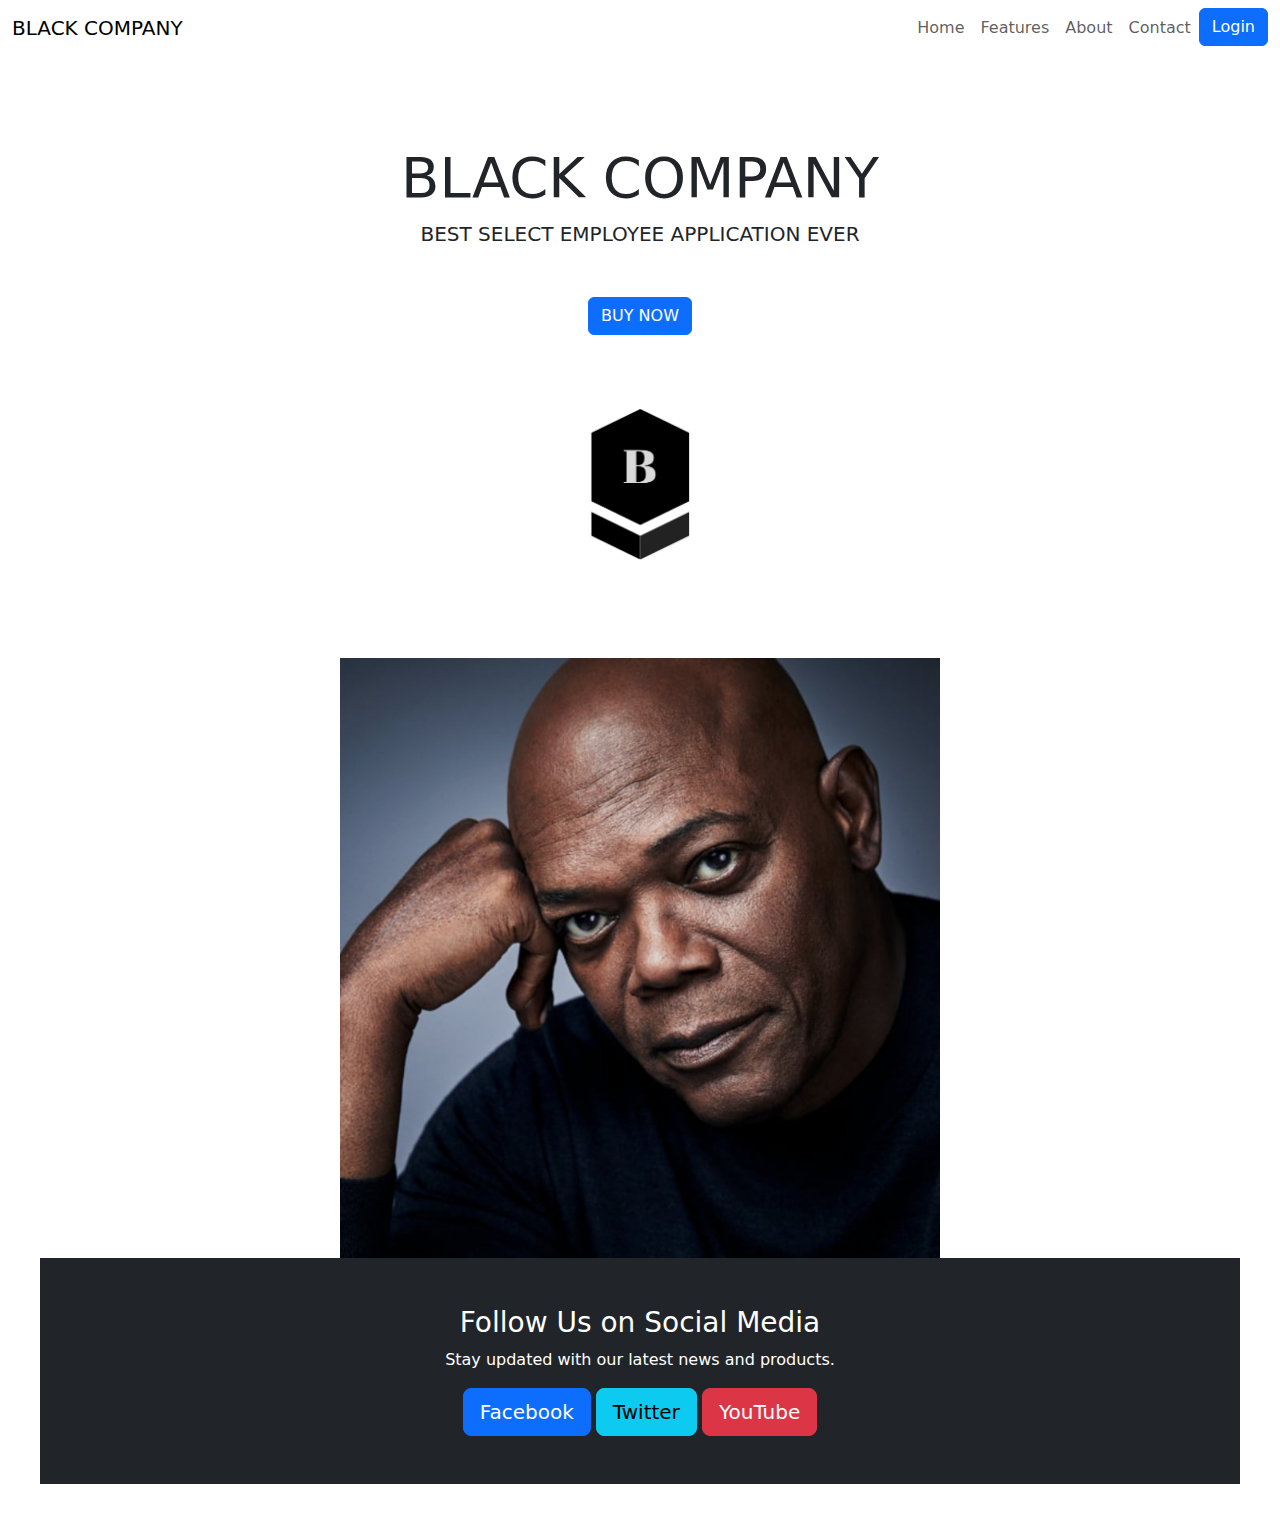
<file: index.html>
<!DOCTYPE html>
<html lang="en">
<head>
  <meta charset="UTF-8">
  <meta name="viewport" content="width=device-width, initial-scale=1.0">
  <title>BLACK COMPANY</title>
  <link rel="stylesheet" href="styles.css">
  <!-- Bootstrap CSS from CDN -->
  <link href="https://cdn.jsdelivr.net/npm/bootstrap@5.3.3/dist/css/bootstrap.min.css" rel="stylesheet">
</head>
<body class="theme-light" id="themeBody">

  <!-- Navigation Bar with Theme Toggle Button -->
  <nav class="navbar navbar-expand-lg navbar-light">
    <div class="container-fluid">
      <a class="navbar-brand" href="#">BLACK COMPANY</a>
      <button class="navbar-toggler" type="button" data-bs-toggle="collapse" data-bs-target="#navbarNav" aria-controls="navbarNav" aria-expanded="false" aria-label="Toggle navigation">
        <span class="navbar-toggler-icon"></span>
      </button>
      <div class="collapse navbar-collapse" id="navbarNav">
        <ul class="navbar-nav ms-auto">
          <li class="nav-item"><a class="nav-link" href="index.html">Home</a></li>
          <li class="nav-item"><a class="nav-link" href="features.html">Features</a></li>
          <li class="nav-item"><a class="nav-link" href="about.html">About</a></li>
          <li class="nav-item"><a class="nav-link" href="#social">Contact</a></li>
          <li><button id="loginButton" class="btn btn-primary" data-bs-toggle="modal" data-bs-target="#loginModal">
            Login
          </button></li>
        </ul>
      </div>
    </div>
  </nav>

  <div class="main-content">
    <!-- Header Section -->
    <section id="header" class="text-center py-5">
      <h1 class="display-4">BLACK COMPANY</h1>
      <p class="lead">BEST SELECT EMPLOYEE APPLICATION EVER</p>
      <div class="container text-center my-5">
        <button class="btn btn-primary" data-bs-toggle="modal" data-bs-target="#priceListModal">
          BUY NOW
        </button>
      </div>
      <img src="สำเนาของ B.png" alt="Product Image" class="img-fluid mt-4" id="headerImage" style="width: 10%; height: auto;">
    </section>

    <!-- Image to display -->
    <div class="container image-container">
      <img id="image" src="211.jpg" alt="Product Display Image" class="img-fluid"/>
    </div>
    
    <!-- Image Swap Script -->
    <script>
      let imageIndex = 0;
      const images = [
        "211.jpg", 
        "3ae29a18-4ddf-4557-9189-6d2dcb76358f.jpg",
        "591f0250-1523-437d-8e12-434189adfd63.jpg",
        "956e4ab0-782b-4b1c-a6c7-1ec7151b03f0.jpg",
        "bfc96104-d901-4709-8b04-90b84950ede0.jpg"
      ];

      function swapImage() {
        imageIndex = (imageIndex + 1) % images.length; // Loop through images
        document.getElementById("image").src = images[imageIndex];
      }
      
      // Swap image every 2 seconds
      setInterval(swapImage, 2000);
    </script>

    <!-- Login Modal -->
    <div class="modal fade" id="loginModal" tabindex="-1" aria-labelledby="loginModalLabel" aria-hidden="true">
      <div class="modal-dialog">
        <div class="modal-content">
          <div class="modal-header">
            <h5 class="modal-title" id="loginModalLabel">Login</h5>
            <button type="button" class="btn-close" data-bs-dismiss="modal" aria-label="Close"></button>
          </div>
          <div class="modal-body">
            <form action="/submit-login" method="POST">
              <div class="mb-3">
                <label for="username" class="form-label">Username</label>
                <input type="text" class="form-control" id="username" name="username" required>
              </div>
              <div class="mb-3">
                <label for="password" class="form-label">Password</label>
                <input type="password" class="form-control" id="password" name="password" required>
              </div>
              <div class="d-flex justify-content-between">
                <button type="submit" class="btn btn-primary">Login</button>
                <a href="#" class="text-muted" data-bs-dismiss="modal" aria-label="Close">Cancel</a>
              </div>
            </form>
          </div>
        </div>
      </div>
    </div>

    <!-- Social Media Section -->
    <section id="social" class="bg-dark text-white py-5">
      <div class="container text-center">
        <h3>Follow Us on Social Media</h3>
        <p>Stay updated with our latest news and products.</p>
        <a href="https://www.facebook.com/share/v/15brupt3FU/" class="btn btn-primary btn-lg">Facebook</a>
        <a href="https://x.com/rickroll" class="btn btn-info btn-lg">Twitter</a>
        <a href="https://youtu.be/dQw4w9WgXcQ?si=IBRDOZ0iEDoD68iV" class="btn btn-danger btn-lg">YouTube</a>
      </div>
    </section>

    <!-- Price List Modal -->
    <div class="modal fade" id="priceListModal" tabindex="-1" aria-labelledby="priceListModalLabel" aria-hidden="true">
      <div class="modal-dialog modal-lg">
        <div class="modal-content">
          <div class="modal-header">
            <h5 class="modal-title" id="priceListModalLabel">Price List</h5>
            <button type="button" class="btn-close" data-bs-dismiss="modal" aria-label="Close"></button>
          </div>
          <div class="modal-body">
            <table class="table table-bordered">
              <thead>
                <tr>
                  <th scope="col">Package</th>
                  <th scope="col">Description</th>
                  <th scope="col">Price</th>
                </tr>
              </thead>
              <tbody>
                <tr>
                  <td>Basic Plan</td>
                  <td>Good black guy</td>
                  <td>$1000/month</td>
                </tr>
                <tr>
                  <td>Standard Plan</td>
                  <td>Black guy with suit</td>
                  <td>$2500/month</td>
                </tr>
                <tr>
                  <td>Premium Plan</td>
                  <td>Black guy with suit and the gang</td>
                  <td>$5000/month</td>
                </tr>
              </tbody>
            </table>
          </div>
          <div class="modal-footer">
            <button type="button" class="btn btn-secondary" data-bs-dismiss="modal">Close</button>
          </div>
        </div>
      </div>
    </div>

  </div>

  <!-- Bootstrap JS and Popper.js -->
  <script src="https://cdn.jsdelivr.net/npm/@popperjs/core@2.11.6/dist/umd/popper.min.js"></script>
  <script src="https://cdn.jsdelivr.net/npm/bootstrap@5.3.3/dist/js/bootstrap.min.js"></script>

</body>
</html>
</file>
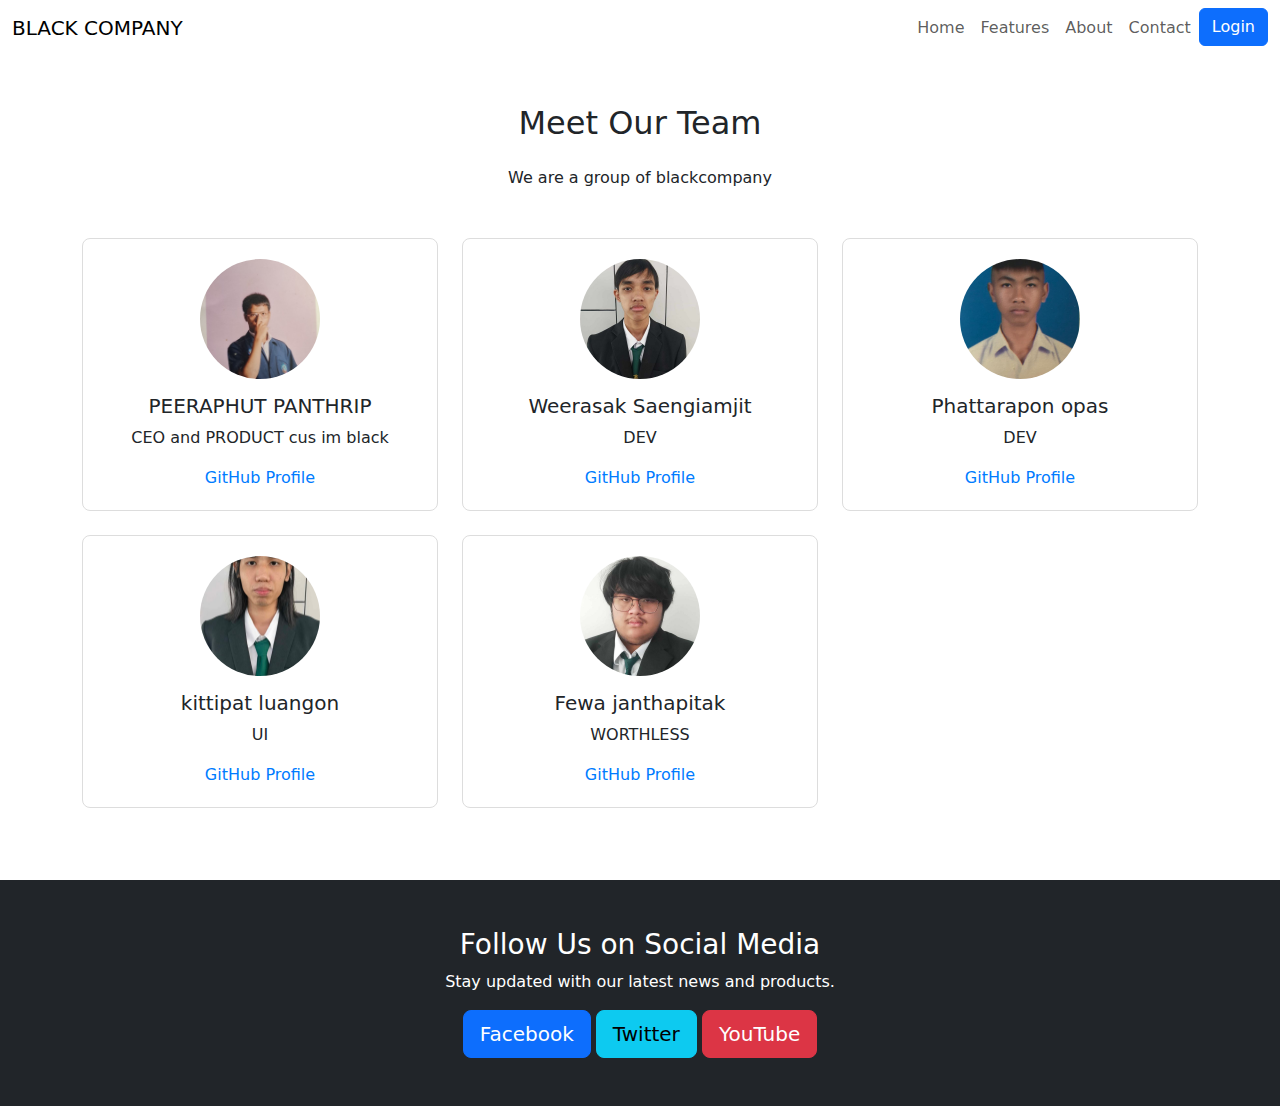
<file: about.html>
<!DOCTYPE html>
<html lang="en">
<head>
  <meta charset="UTF-8">
  <meta name="viewport" content="width=device-width, initial-scale=1.0">
  <title>BLACK COMPANY</title>
<link rel="stylesheet" href="style.css">

  <!-- Bootstrap CSS from CDN -->
  <link href="https://cdn.jsdelivr.net/npm/bootstrap@5.3.3/dist/css/bootstrap.min.css" rel="stylesheet">

  
</head>
<body class="theme-light" id="themeBody">

  <!-- Navigation Bar with Theme Toggle Button -->
  <nav class="navbar navbar-expand-lg navbar-light">
    <div class="container-fluid">
      <a class="navbar-brand" href="#">BLACK COMPANY</a>
      <button class="navbar-toggler" type="button" data-bs-toggle="collapse" data-bs-target="#navbarNav" aria-controls="navbarNav" aria-expanded="false" aria-label="Toggle navigation">
        <span class="navbar-toggler-icon"></span>
        
      </button>
      <div class="collapse navbar-collapse" id="navbarNav">
        <ul class="navbar-nav ms-auto">
            <li class="nav-item"><a class="nav-link" href="index.html">Home</a></li>
            <li class="nav-item"><a class="nav-link" href="features.html">Features</a></li>
            <li class="nav-item"><a class="nav-link" href="about.html">About</a></li>
            <li class="nav-item"><a class="nav-link" href="#social">Contact</a></li>
        <li ><button id="loginButton" class="btn btn-primary" data-bs-toggle="modal" data-bs-target="#loginModal">
          Login
        </button></li>
      <!-- Theme Toggle Button -->
      
        </ul>
        
      </div> 
    </div>
  </nav>


  <!DOCTYPE html>
  <html lang="en">
  <head>
    <meta charset="UTF-8">
    <meta name="viewport" content="width=device-width, initial-scale=1.0">
    <title>About - Our Team</title>
    <!-- Bootstrap CSS from CDN -->
    <link href="https://cdn.jsdelivr.net/npm/bootstrap@5.3.3/dist/css/bootstrap.min.css" rel="stylesheet">
    
  </head>
  <body>
    <!-- About Section -->
    <section id="about" class="container py-5">
      <h2 class="text-center mb-4">Meet Our Team</h2>
      <p class="text-center mb-5">We are a group of blackcompany</p>
      
      <!-- Grid of Team Members -->
      <div class="row">
        <!-- Member 1 -->
        <div class="col-lg-4 col-md-6 col-sm-12 mb-4">
          <div class="member-card">
            <img src="download.jpg" alt="Member 1">
            <h5>PEERAPHUT PANTHRIP</h5>
            <p>CEO and PRODUCT cus im black</p>
            <a href="https://afalianorman.github.io/RESUME/" target="_blank">GitHub Profile</a>
          </div>
        </div>
  
        <!-- Member 2 -->
        <div class="col-lg-4 col-md-6 col-sm-12 mb-4">
          <div class="member-card">
            <img src="467459190_1089539142658112_7985659908351786028_n.jpg" alt="Member 2">
            <h5>Weerasak Saengiamjit</h5>
            <p>DEV</p>
            <a href="https://weerasak-resume.onrender.com/" target="_blank">GitHub Profile</a>
          </div>
        </div>
  
        <!-- Member 3 -->
        <div class="col-lg-4 col-md-6 col-sm-12 mb-4">
          <div class="member-card">
            <img src="297476603_1385978645229156_3286634081166306906_n.jpg" alt="Member 3">
            <h5>Phattarapon opas
            </h5>
            <p>DEV</p>
            <a href="https://github.com/emilybrown" target="_blank">GitHub Profile</a>
          </div>
        </div>
  
        <!-- Member 4 -->
        <div class="col-lg-4 col-md-6 col-sm-12 mb-4">
          <div class="member-card">
            <img src="462538857_1481263709229091_3638225772514452936_n.jpg" alt="Member 4">
            <h5>kittipat luangon</h5>
            <p>UI</p>
            <a href="RE1.html" target="_blank">GitHub Profile</a>
          </div>
        </div>
  
        <!-- Member 5 -->
        <div class="col-lg-4 col-md-6 col-sm-12 mb-4">
          <div class="member-card">
            <img src="462583634_1235755684380153_8708282494650548376_n.jpg" alt="Member 5">
            <h5>Fewa janthapitak</h5>
            <p>WORTHLESS</p>
            <a href="RE2.html" target="_blank">GitHub Profile</a>
          </div>
        </div>
  
       
    </section>


    <div class="modal fade" id="loginModal" tabindex="-1" aria-labelledby="loginModalLabel" aria-hidden="true">
      <div class="modal-dialog">
        <div class="modal-content">
          <div class="modal-header">
            <h5 class="modal-title" id="loginModalLabel">Login</h5>
            <button type="button" class="btn-close" data-bs-dismiss="modal" aria-label="Close"></button>
          </div>
          <div class="modal-body">
            <!-- Login Form -->
            <form action="/submit-login" method="POST">
              <div class="mb-3">
                <label for="username" class="form-label">Username</label>
                <input type="text" class="form-control" id="username" name="username" required>
              </div>
              <div class="mb-3">
                <label for="password" class="form-label">Password</label>
                <input type="password" class="form-control" id="password" name="password" required>
              </div>
              <div class="d-flex justify-content-between">
                <button type="submit" class="btn btn-primary">Login</button>
                <a href="#" class="text-muted" data-bs-dismiss="modal" aria-label="Close">Cancel</a>
              </div>
            </form>
          </div>
        </div>
      </div>
    </div>
  
  
    <!-- Bootstrap JS and Popper.js -->
    <script src="https://cdn.jsdelivr.net/npm/@popperjs/core@2.11.6/dist/umd/popper.min.js"></script>
    <script src="https://cdn.jsdelivr.net/npm/bootstrap@5.3.3/dist/js/bootstrap.min.js"></script>
  </body>
  </html>
  
  <section id="social" class="bg-dark text-white py-5">
    <div class="container text-center">
      <h3>Follow Us on Social Media</h3>
      <p>Stay updated with our latest news and products.</p>
      <a href="https://www.facebook.com/share/v/15brupt3FU/" class="btn btn-primary btn-lg">Facebook</a>
      <a href="https://x.com/rickroll" class="btn btn-info btn-lg">Twitter</a>
      <a href="https://youtu.be/dQw4w9WgXcQ?si=IBRDOZ0iEDoD68iV" class="btn btn-danger btn-lg">YouTube</a>
    </div>
  </section>
</body>
</html>
</file>
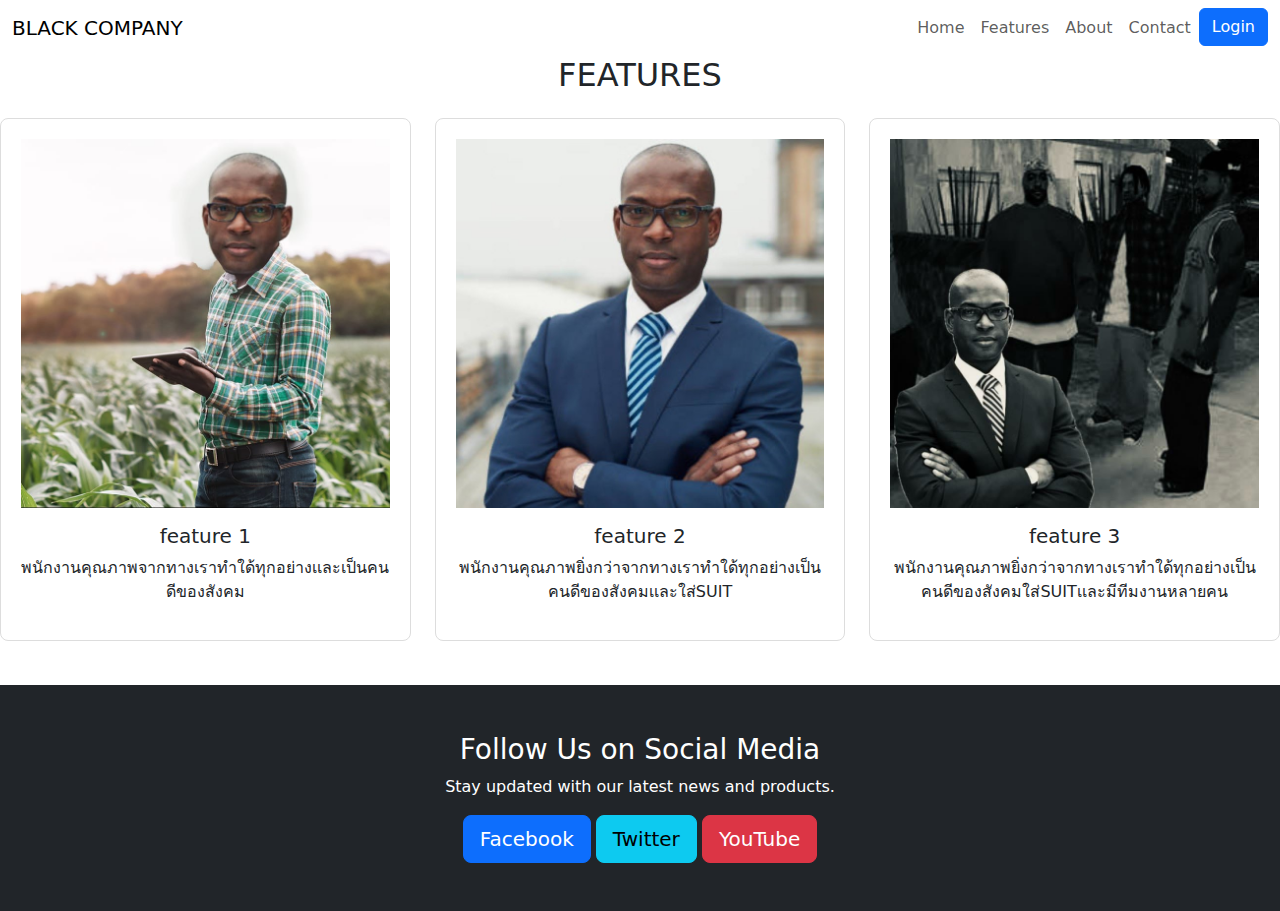
<file: features.html>
<!DOCTYPE html>
<html lang="en">
<head>
  <meta charset="UTF-8">
  <meta name="viewport" content="width=device-width, initial-scale=1.0">
  <title>BLACK COMPANY</title>
<link rel="stylesheet" href="styles.css">
  <!-- Bootstrap CSS from CDN -->
  <link href="https://cdn.jsdelivr.net/npm/bootstrap@5.3.3/dist/css/bootstrap.min.css" rel="stylesheet">

  
</head>
<body class="theme-light" id="themeBody">

  <!-- Navigation Bar with Theme Toggle Button -->
  <nav class="navbar navbar-expand-lg navbar-light">
    <div class="container-fluid">
      <a class="navbar-brand" href="#">BLACK COMPANY</a>
      <button class="navbar-toggler" type="button" data-bs-toggle="collapse" data-bs-target="#navbarNav" aria-controls="navbarNav" aria-expanded="false" aria-label="Toggle navigation">
        <span class="navbar-toggler-icon"></span>
        
      </button>
      <div class="collapse navbar-collapse" id="navbarNav">
        <ul class="navbar-nav ms-auto">
          <li class="nav-item"><a class="nav-link" href="index.html">Home</a></li>
          <li class="nav-item"><a class="nav-link" href="features.html">Features</a></li>
          <li class="nav-item"><a class="nav-link" href="about.html">About</a></li>
          <li class="nav-item"><a class="nav-link" href="#social">Contact</a></li>
          <li ><button id="loginButton" class="btn btn-primary" data-bs-toggle="modal" data-bs-target="#loginModal">
            Login
          </button></li>
      <!-- Theme Toggle Button -->
     
        </ul>
        
      </div>
      

      
    </div>
  </nav>



  <h2 class="text-center mb-4">FEATURES</h2>
  
</div>

<div class="row">
  <!-- Feature 1 -->
  <div class="col-lg-4 col-md-6 col-sm-12 mb-4">
    <div class="feature-item text-center">
      <img src="GBG.jpg" alt="Feature 1" class="img-fluid mb-3">
      <h5>feature 1</h5>
      <p>พนักงานคุณภาพจากทางเราทำใด้ทุกอย่างเเละเป็นคนดีของสังคม</p>
    </div>
  </div>
  
  <!-- Feature 2 -->
  <div class="col-lg-4 col-md-6 col-sm-12 mb-4">
    <div class="feature-item text-center">
      <img src="BWS.jpg" alt="Feature 2" class="img-fluid mb-3">
      <h5>feature 2</h5>
      <p>พนักงานคุณภาพยิ่งกว่าจากทางเราทำใด้ทุกอย่างเป็นคนดีของสังคมเเละใส่SUIT</p>
    </div>
  </div>
  
  <!-- Feature 3 -->
  <div class="col-lg-4 col-md-6 col-sm-12 mb-4">
    <div class="feature-item text-center">
      <img src="BWSAG.jpg" alt="Feature 3" class="img-fluid mb-3">
      <h5>feature 3</h5>
      <p>พนักงานคุณภาพยิ่งกว่าจากทางเราทำใด้ทุกอย่างเป็นคนดีของสังคมใส่SUITเเละมีทีมงานหลายคน</p>
    </div>
  </div>
</div>
</section>




 <!-- The Modal (Popup Login Form) -->
 <div class="modal fade" id="loginModal" tabindex="-1" aria-labelledby="loginModalLabel" aria-hidden="true">
  <div class="modal-dialog">
    <div class="modal-content">
      <div class="modal-header">
        <h5 class="modal-title" id="loginModalLabel">Login</h5>
        <button type="button" class="btn-close" data-bs-dismiss="modal" aria-label="Close"></button>
      </div>
      <div class="modal-body">
        <!-- Login Form -->
        <form action="/submit-login" method="POST">
          <div class="mb-3">
            <label for="username" class="form-label">Username</label>
            <input type="text" class="form-control" id="username" name="username" required>
          </div>
          <div class="mb-3">
            <label for="password" class="form-label">Password</label>
            <input type="password" class="form-control" id="password" name="password" required>
          </div>
          <div class="d-flex justify-content-between">
            <button type="submit" class="btn btn-primary">Login</button>
            <a href="#" class="text-muted" data-bs-dismiss="modal" aria-label="Close">Cancel</a>
          </div>
        </form>
      </div>
    </div>
  </div>
</div>

<!-- Bootstrap JS and Popper.js -->
<script src="https://cdn.jsdelivr.net/npm/@popperjs/core@2.11.6/dist/umd/popper.min.js"></script>
<script src="https://cdn.jsdelivr.net/npm/bootstrap@5.3.3/dist/js/bootstrap.min.js"></script>

<section id="social" class="bg-dark text-white py-5">
  <div class="container text-center">
    <h3>Follow Us on Social Media</h3>
    <p>Stay updated with our latest news and products.</p>
    <a href="https://www.facebook.com/share/v/15brupt3FU/" class="btn btn-primary btn-lg">Facebook</a>
    <a href="https://x.com/rickroll" class="btn btn-info btn-lg">Twitter</a>
    <a href="https://youtu.be/dQw4w9WgXcQ?si=IBRDOZ0iEDoD68iV" class="btn btn-danger btn-lg">YouTube</a>
  </div>
</section>
  

</body>
</html>
</file>
<file: styles.css>
/* Navigation Bar */
  .navbar {
    background-color: #fff;
    padding: 1rem;
  }

  /* Main Content */
  .main-content {
    padding: 40px;
  }

  /* Feature section */
  .feature-item {
    padding: 20px;
    border: 1px solid #ddd;
    border-radius: 8px;
    margin-bottom: 20px;
  }

  /* Call to Action Section */
  .cta-section {
    background-color: #f8f9fa;
    padding: 40px;
    text-align: center;
  }

  /* Social Links */
  .social-links {
    background-color: #343a40;
    color: white;
    padding: 20px;
    text-align: center;
    position: relative;
    bottom: 0;
    width: 100%;
  }

  /* About Section */
  #about {
    background-color: #f1f1f1;
    padding: 40px;
    text-align: center;
  }
  .image-container {
    text-align: center;
    margin-top: 50px;
}
img {
    width: 600px;
    cursor: pointer;
    transition: transform 0.3s ease;
}
img:hover {
    transform: scale(1.1);
}
.logo{
  width: 20px;
  height: 20px;
}

body {
  padding-top: 0px;
}
#headerImage {
  width: 5%;
  height: auto;
}
</file>
<file: style.css>
.member-card {
        text-align: center;
        padding: 20px;
        border: 1px solid #ddd;
        border-radius: 8px;
        transition: all 0.3s ease;
      }
      .member-card:hover {
        box-shadow: 0 4px 8px rgba(0, 0, 0, 0.1);
        transform: translateY(-5px);
      }
      .member-card img {
        width: 120px;
        height: 120px;
        border-radius: 50%;
        object-fit: cover;
        margin-bottom: 15px;
      }
      .member-card a {
        text-decoration: none;
        color: #007bff;
      }
      .member-card a:hover {
        text-decoration: underline;
      }

      body {
        padding-top: 0px;
      }
</file>
